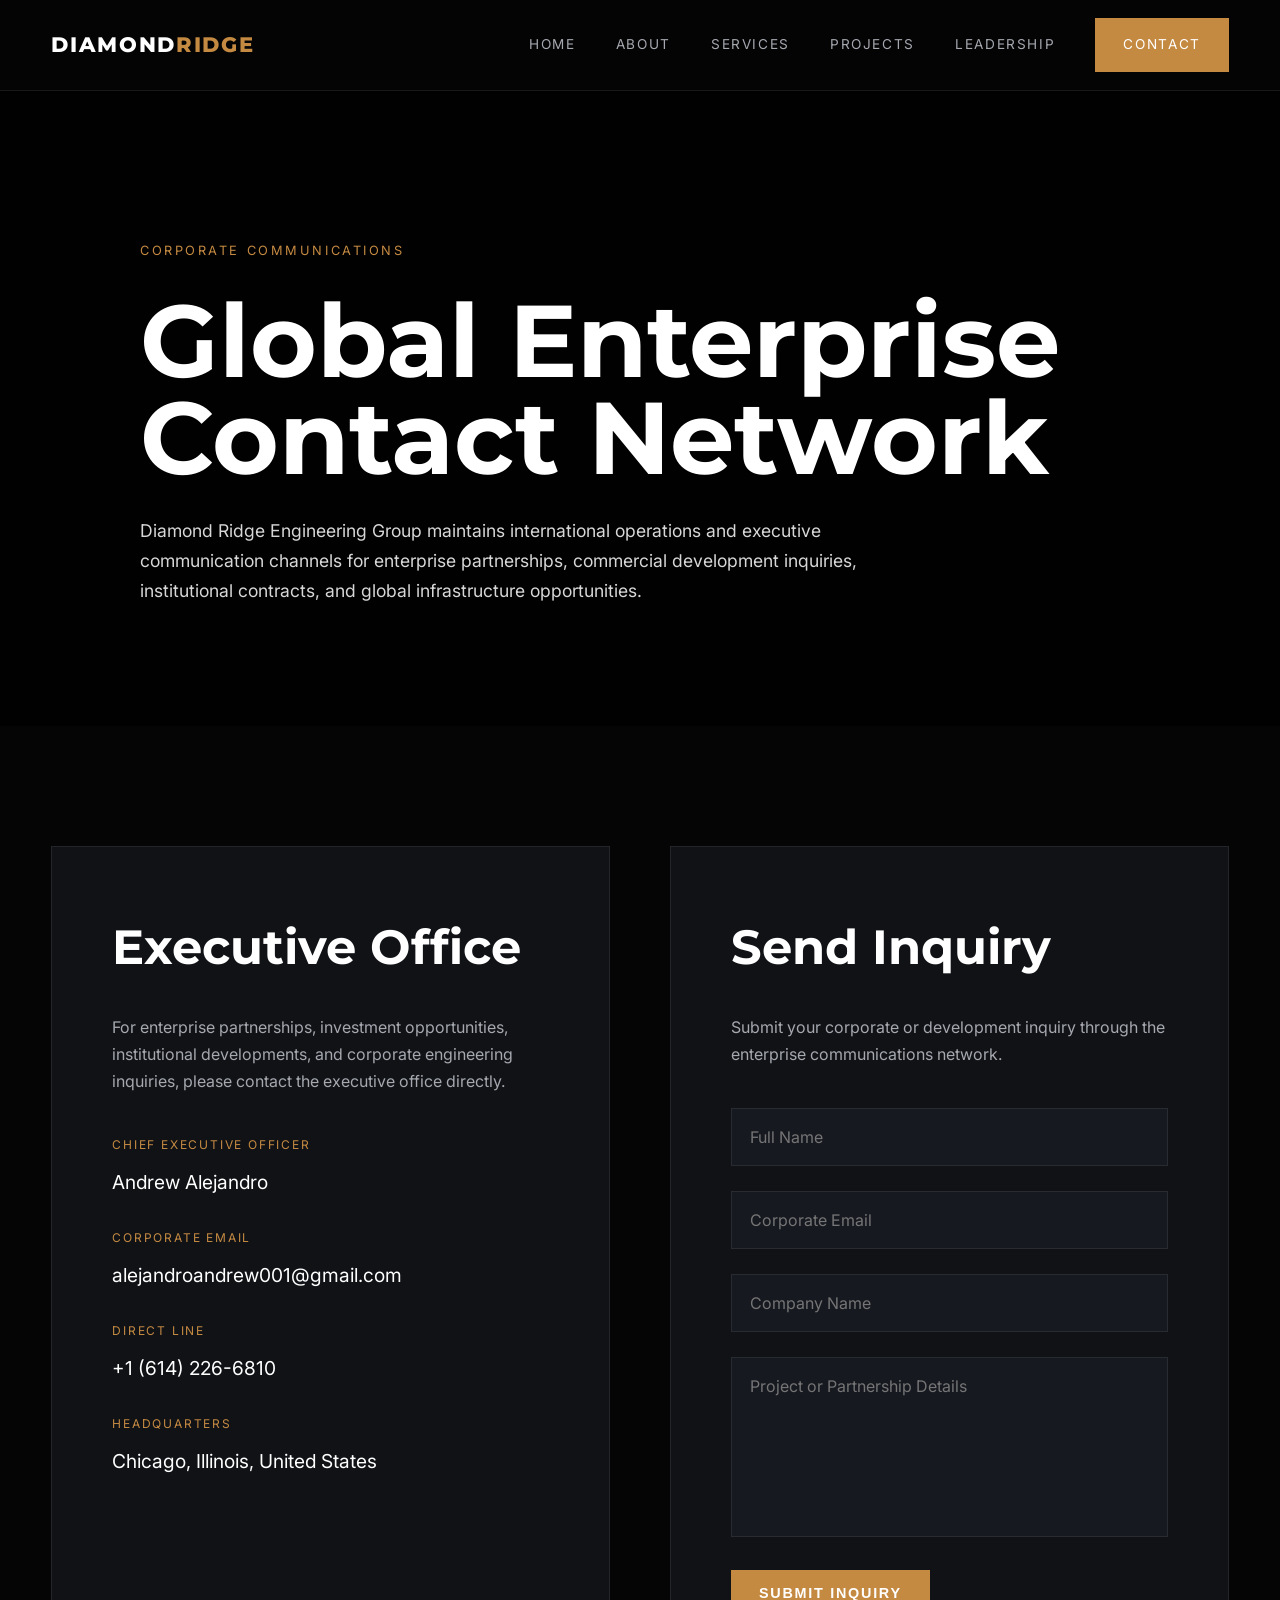
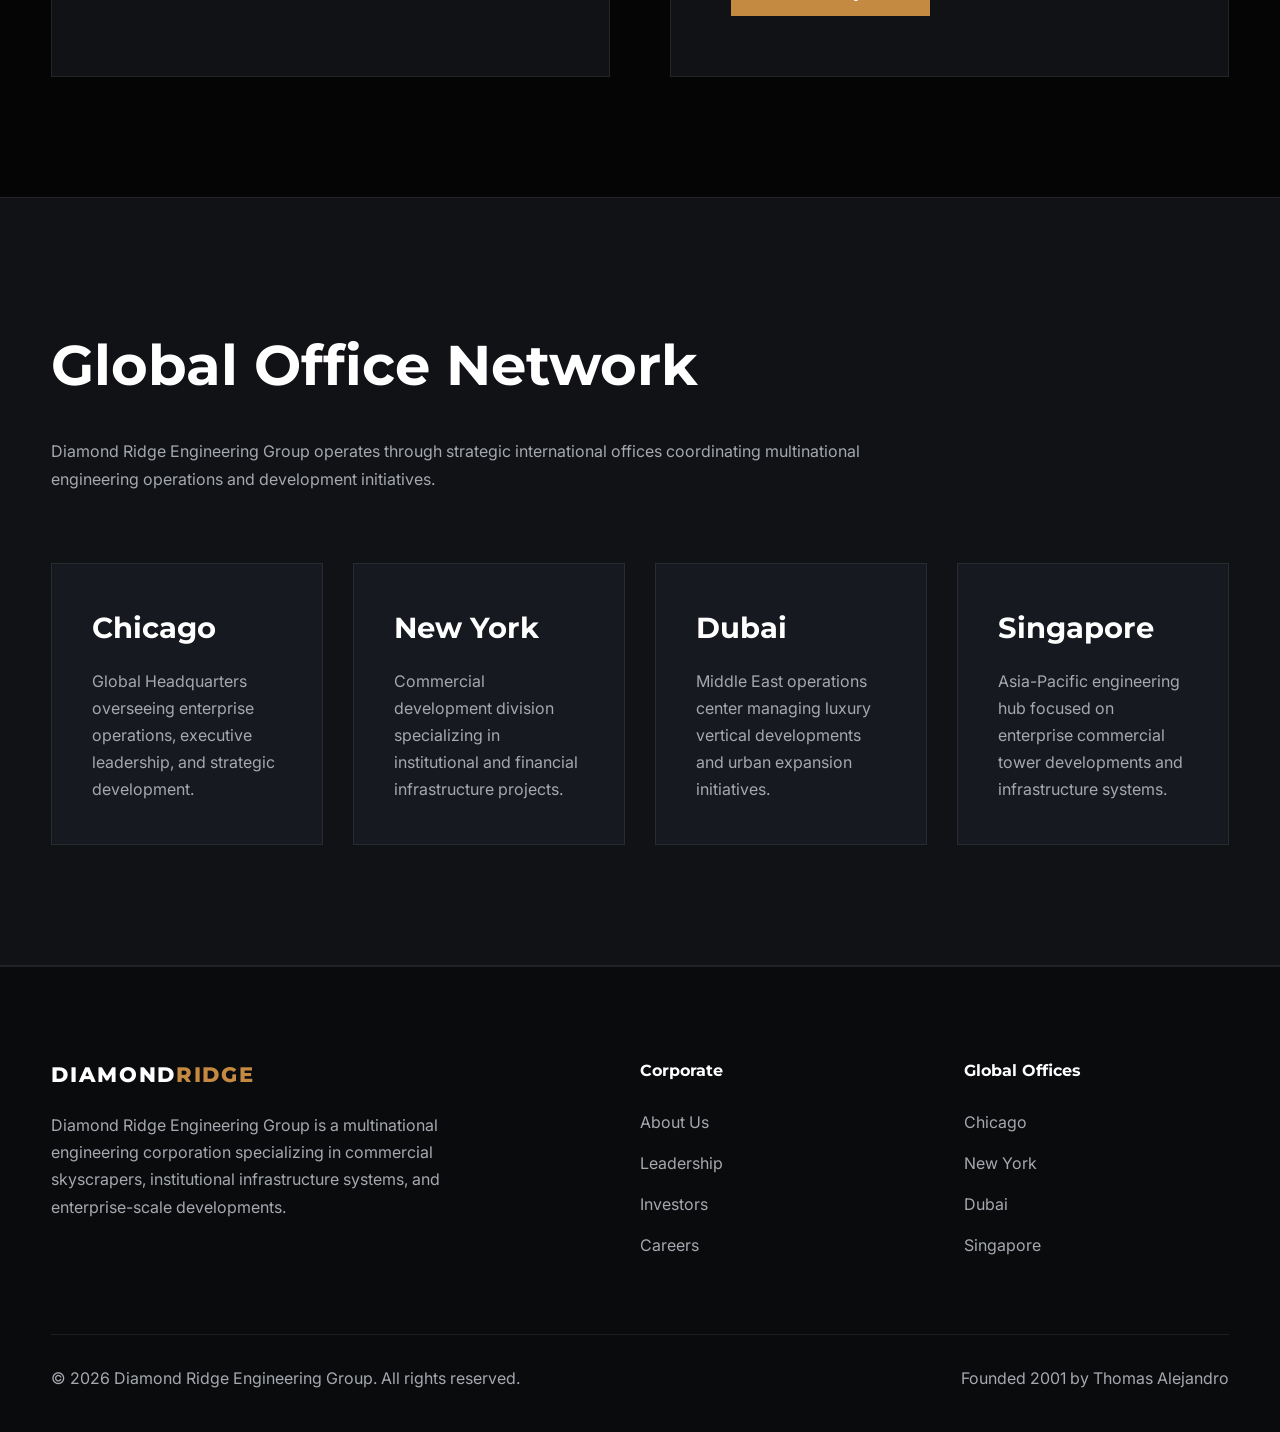
<file: contact.html>
<!DOCTYPE html>
<html lang="en">
<head>
<meta charset="UTF-8">
<meta name="viewport" content="width=device-width, initial-scale=1.0">

<title>Contact | Diamond Ridge Engineering Group</title>

<link rel="preconnect" href="https://fonts.googleapis.com">
<link rel="preconnect" href="https://fonts.gstatic.com" crossorigin>

<link href="https://fonts.googleapis.com/css2?family=Inter:wght@300;400;500;600;700&family=Montserrat:wght@500;600;700;800&display=swap" rel="stylesheet">

<style>

:root{
    --bg:#050506;
    --bg2:#101216;
    --bg3:#171920;
    --gold:#c58a42;
    --gold-dark:#9f6b30;
    --text:#ffffff;
    --muted:#a5a8af;
    --line:rgba(255,255,255,.08);
}

*{
    margin:0;
    padding:0;
    box-sizing:border-box;
}

body{
    background:var(--bg);
    color:var(--text);
    font-family:'Inter',sans-serif;
    overflow-x:hidden;
    line-height:1.7;
}

a{
    text-decoration:none;
    color:inherit;
}

.container{
    width:min(1450px,92%);
    margin:auto;
}

section{
    padding:120px 0;
}

/* HEADER */

header{
    position:fixed;
    top:0;
    left:0;
    width:100%;
    z-index:999;
    background:rgba(5,5,6,.95);
    backdrop-filter:blur(12px);
    border-bottom:1px solid rgba(255,255,255,.08);
}

.navbar{
    height:90px;
    display:flex;
    justify-content:space-between;
    align-items:center;
}

.logo{
    font-family:'Montserrat',sans-serif;
    font-weight:800;
    font-size:1.3rem;
    letter-spacing:.08em;
    text-transform:uppercase;
}

.logo span{
    color:var(--gold);
}

.nav-links{
    display:flex;
    align-items:center;
    gap:40px;
}

.nav-links a{
    color:var(--muted);
    text-transform:uppercase;
    font-size:.85rem;
    letter-spacing:.12em;
    transition:.3s;
}

.nav-links a:hover{
    color:white;
}

.btn{
    background:var(--gold);
    padding:15px 28px;
    color:white !important;
    transition:.3s;
}

.btn:hover{
    background:var(--gold-dark);
}

/* HERO */

.hero{
    min-height:70vh;
    display:flex;
    align-items:center;
    background:
    linear-gradient(rgba(0,0,0,.78),rgba(0,0,0,.88)),
    url('https://images.unsplash.com/photo-1486406146926-c627a92ad1ab?q=80&w=2200&auto=format&fit=crop');
    background-size:cover;
    background-position:center;
}

.hero-content{
    padding-top:120px;
    max-width:1000px;
}

.hero-tag{
    color:var(--gold);
    text-transform:uppercase;
    letter-spacing:.2em;
    font-size:.8rem;
    display:block;
    margin-bottom:30px;
}

.hero h1{
    font-size:clamp(4rem,8vw,7rem);
    line-height:.95;
    font-family:'Montserrat',sans-serif;
    margin-bottom:30px;
}

.hero p{
    color:#d7d7d7;
    max-width:760px;
    font-size:1.1rem;
}

/* CONTACT SECTION */

.contact-wrapper{
    display:grid;
    grid-template-columns:1fr 1fr;
    gap:60px;
}

.contact-card{
    background:var(--bg2);
    border:1px solid var(--line);
    padding:60px;
}

.contact-card h2{
    font-size:3rem;
    margin-bottom:25px;
    font-family:'Montserrat',sans-serif;
}

.contact-card p{
    color:var(--muted);
    margin-bottom:40px;
}

.contact-info{
    margin-bottom:30px;
}

.contact-label{
    color:var(--gold);
    text-transform:uppercase;
    letter-spacing:.15em;
    font-size:.75rem;
    margin-bottom:10px;
    display:block;
}

.contact-value{
    font-size:1.2rem;
    color:white;
}

.form-group{
    margin-bottom:25px;
}

input,
textarea{
    width:100%;
    background:var(--bg3);
    border:1px solid rgba(255,255,255,.08);
    padding:18px;
    color:white;
    font-size:1rem;
    font-family:'Inter',sans-serif;
    outline:none;
}

input:focus,
textarea:focus{
    border-color:var(--gold);
}

textarea{
    resize:none;
    min-height:180px;
}

button{
    border:none;
    cursor:pointer;
    font-size:.9rem;
    font-weight:600;
    text-transform:uppercase;
    letter-spacing:.12em;
}

/* GLOBAL OFFICES */

.offices{
    background:var(--bg2);
    border-top:1px solid var(--line);
    border-bottom:1px solid var(--line);
}

.section-title{
    font-size:3.5rem;
    margin-bottom:25px;
    font-family:'Montserrat',sans-serif;
}

.section-text{
    color:var(--muted);
    max-width:900px;
    margin-bottom:70px;
}

.office-grid{
    display:grid;
    grid-template-columns:repeat(auto-fit,minmax(250px,1fr));
    gap:30px;
}

.office-card{
    background:var(--bg3);
    border:1px solid var(--line);
    padding:40px;
}

.office-card h3{
    font-size:1.8rem;
    margin-bottom:15px;
    font-family:'Montserrat',sans-serif;
}

.office-card p{
    color:var(--muted);
}

/* FOOTER */

footer{
    background:#0a0b0d;
    border-top:1px solid var(--line);
    padding:90px 0 40px;
}

.footer-grid{
    display:grid;
    grid-template-columns:2fr 1fr 1fr;
    gap:60px;
    margin-bottom:60px;
}

.footer-grid h4{
    margin-bottom:25px;
    font-family:'Montserrat',sans-serif;
}

.footer-grid ul{
    list-style:none;
}

.footer-grid li{
    margin-bottom:14px;
    color:var(--muted);
}

.footer-description{
    color:var(--muted);
    max-width:420px;
}

.footer-bottom{
    border-top:1px solid var(--line);
    padding-top:30px;
    display:flex;
    justify-content:space-between;
    flex-wrap:wrap;
    gap:20px;
    color:var(--muted);
}

@media(max-width:980px){

    .nav-links{
        display:none;
    }

    .contact-wrapper{
        grid-template-columns:1fr;
    }

    .contact-card{
        padding:40px;
    }

    .footer-grid{
        grid-template-columns:1fr;
    }

}

</style>
</head>
<body>

<header>

<div class="container navbar">

<div class="logo">
Diamond<span>Ridge</span>
</div>

<nav class="nav-links">
<a href="index.html">Home</a>
<a href="about.html">About</a>
<a href="services.html">Services</a>
<a href="projects.html">Projects</a>
<a href="leadership.html">Leadership</a>
<a href="contact.html" class="btn">Contact</a>
</nav>

</div>

</header>

<section class="hero">

<div class="container hero-content">

<span class="hero-tag">
Corporate Communications
</span>

<h1>
Global Enterprise Contact Network
</h1>

<p>
Diamond Ridge Engineering Group maintains international operations
and executive communication channels for enterprise partnerships,
commercial development inquiries, institutional contracts,
and global infrastructure opportunities.
</p>

</div>

</section>

<section>

<div class="container">

<div class="contact-wrapper">

<div class="contact-card">

<h2>
Executive Office
</h2>

<p>
For enterprise partnerships, investment opportunities,
institutional developments, and corporate engineering inquiries,
please contact the executive office directly.
</p>

<div class="contact-info">

<span class="contact-label">
Chief Executive Officer
</span>

<div class="contact-value">
Andrew Alejandro
</div>

</div>

<div class="contact-info">

<span class="contact-label">
Corporate Email
</span>

<div class="contact-value">
alejandroandrew001@gmail.com
</div>

</div>

<div class="contact-info">

<span class="contact-label">
Direct Line
</span>

<div class="contact-value">
+1 (614) 226-6810
</div>

</div>

<div class="contact-info">

<span class="contact-label">
Headquarters
</span>

<div class="contact-value">
Chicago, Illinois, United States
</div>

</div>

</div>

<div class="contact-card">

<h2>
Send Inquiry
</h2>

<p>
Submit your corporate or development inquiry through
the enterprise communications network.
</p>

<form>

<div class="form-group">
<input type="text" placeholder="Full Name">
</div>

<div class="form-group">
<input type="email" placeholder="Corporate Email">
</div>

<div class="form-group">
<input type="text" placeholder="Company Name">
</div>

<div class="form-group">
<textarea placeholder="Project or Partnership Details"></textarea>
</div>

<button class="btn">
Submit Inquiry
</button>

</form>

</div>

</div>

</div>

</section>

<section class="offices">

<div class="container">

<h2 class="section-title">
Global Office Network
</h2>

<p class="section-text">
Diamond Ridge Engineering Group operates through strategic
international offices coordinating multinational engineering
operations and development initiatives.
</p>

<div class="office-grid">

<div class="office-card">
<h3>Chicago</h3>
<p>
Global Headquarters overseeing enterprise operations,
executive leadership, and strategic development.
</p>
</div>

<div class="office-card">
<h3>New York</h3>
<p>
Commercial development division specializing in
institutional and financial infrastructure projects.
</p>
</div>

<div class="office-card">
<h3>Dubai</h3>
<p>
Middle East operations center managing luxury
vertical developments and urban expansion initiatives.
</p>
</div>

<div class="office-card">
<h3>Singapore</h3>
<p>
Asia-Pacific engineering hub focused on enterprise
commercial tower developments and infrastructure systems.
</p>
</div>

</div>

</div>

</section>

<footer>

<div class="container">

<div class="footer-grid">

<div>

<div class="logo" style="margin-bottom:20px;">
Diamond<span>Ridge</span>
</div>

<p class="footer-description">
Diamond Ridge Engineering Group is a multinational engineering corporation specializing in commercial skyscrapers, institutional infrastructure systems, and enterprise-scale developments.
</p>

</div>

<div>

<h4>
Corporate
</h4>

<ul>
<li>About Us</li>
<li>Leadership</li>
<li>Investors</li>
<li>Careers</li>
</ul>

</div>

<div>

<h4>
Global Offices
</h4>

<ul>
<li>Chicago</li>
<li>New York</li>
<li>Dubai</li>
<li>Singapore</li>
</ul>

</div>

</div>

<div class="footer-bottom">

<span>
© 2026 Diamond Ridge Engineering Group. All rights reserved.
</span>

<span>
Founded 2001 by Thomas Alejandro
</span>

</div>

</div>

</footer>

</body>
</html>
</file>
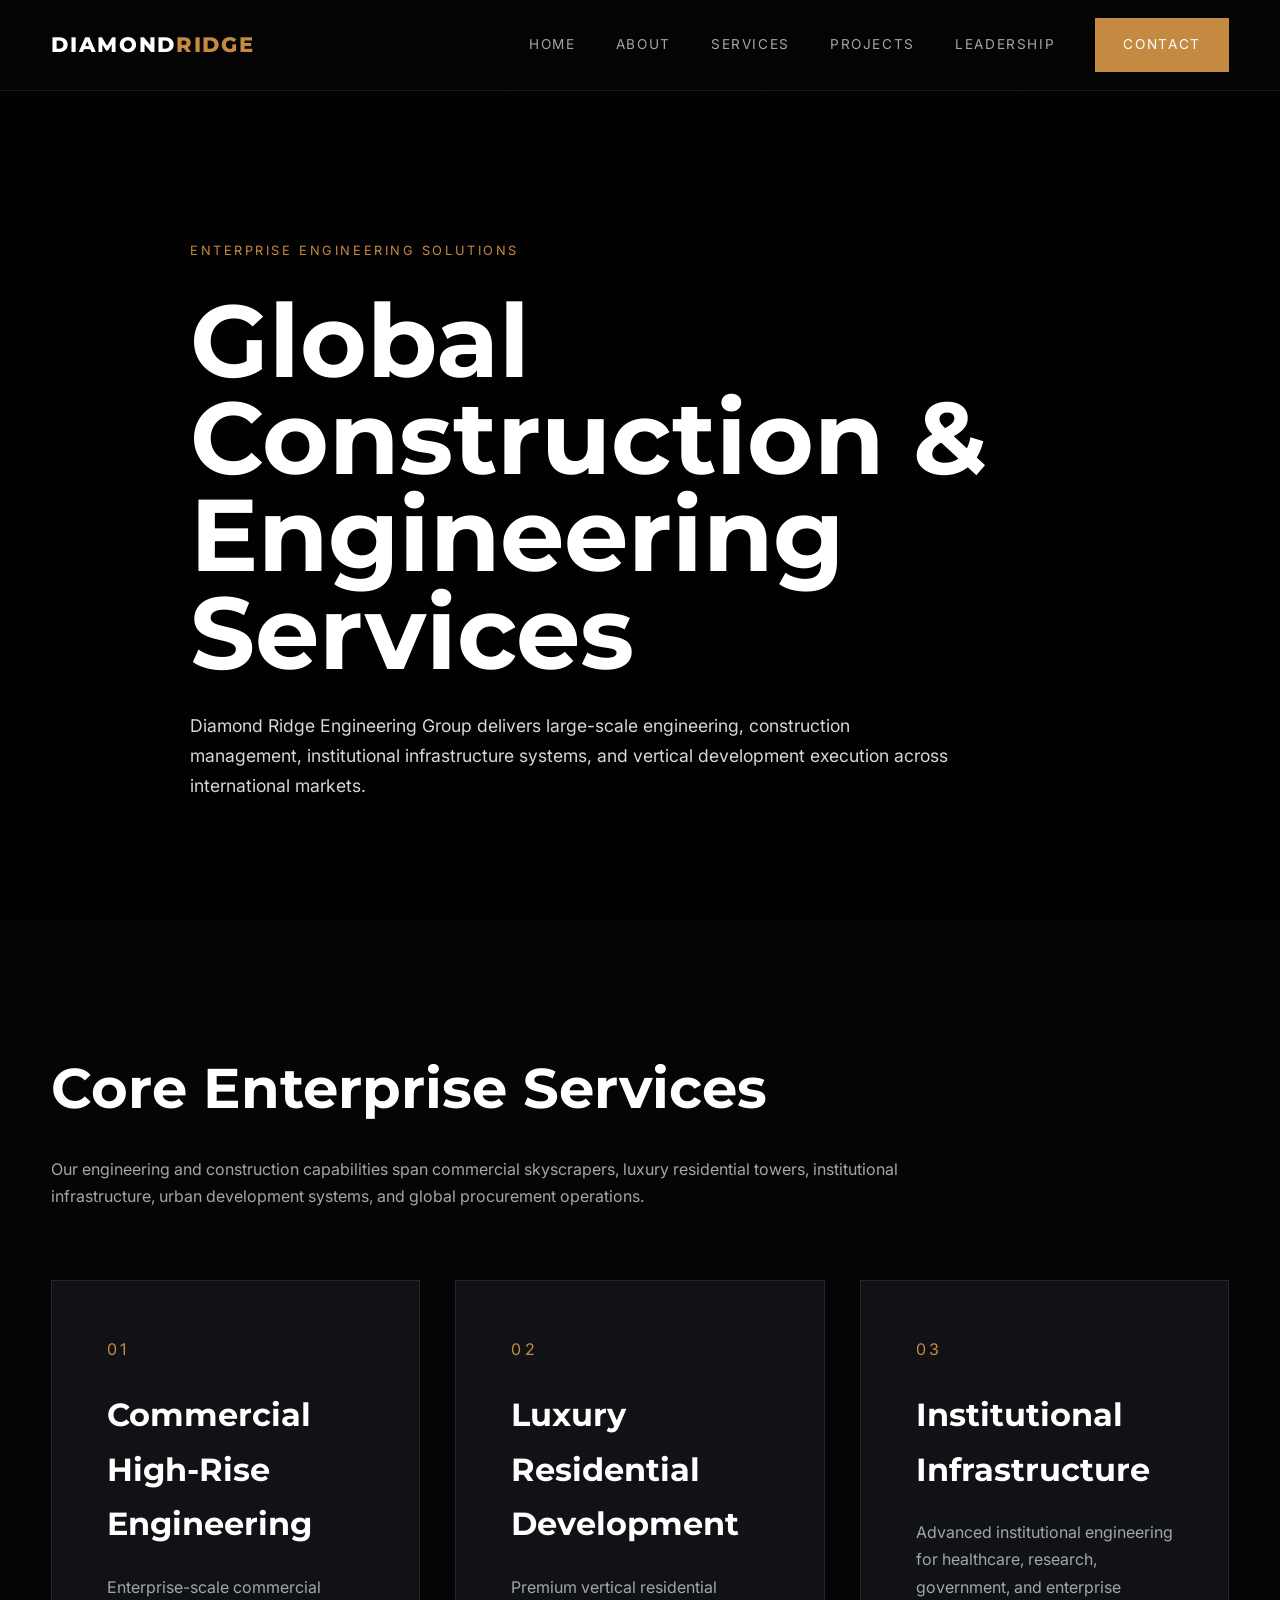
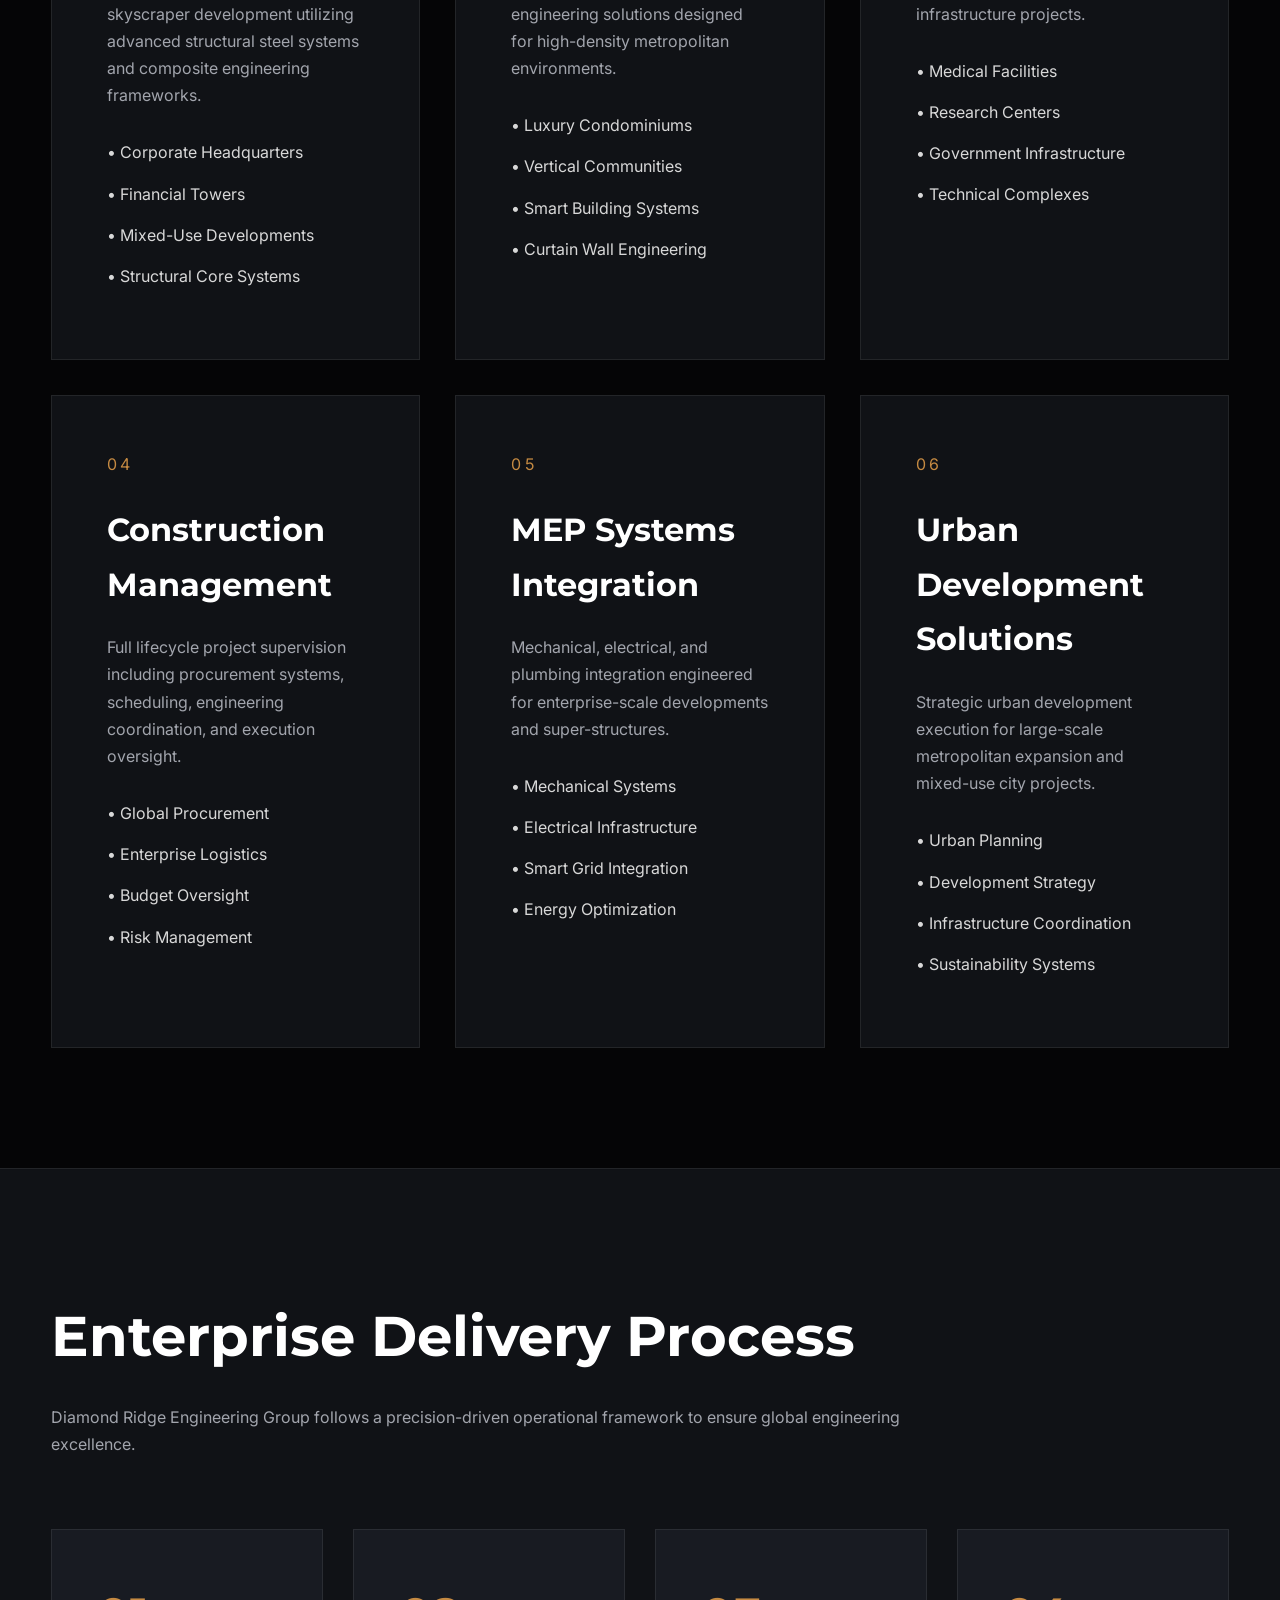
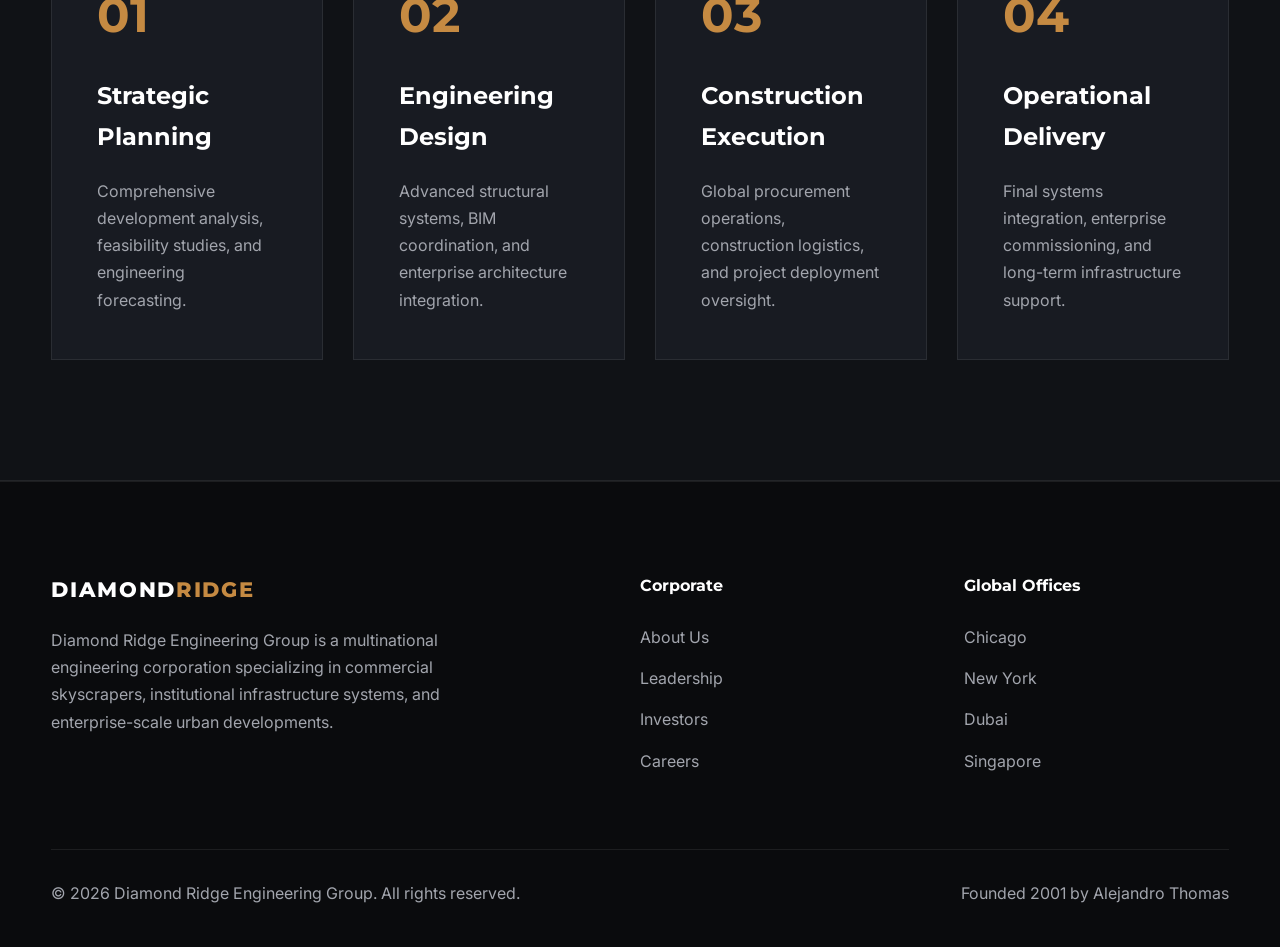
<file: services.html>
<!DOCTYPE html>
<html lang="en">
<head>
<meta charset="UTF-8">
<meta name="viewport" content="width=device-width, initial-scale=1.0">

<title>Services | Diamond Ridge Engineering Group</title>

<link rel="preconnect" href="https://fonts.googleapis.com">
<link rel="preconnect" href="https://fonts.gstatic.com" crossorigin>

<link href="https://fonts.googleapis.com/css2?family=Inter:wght@300;400;500;600;700&family=Montserrat:wght@500;600;700;800&display=swap" rel="stylesheet">

<style>

:root{
    --bg:#050506;
    --bg2:#101216;
    --bg3:#181b22;
    --gold:#c58a42;
    --gold-dark:#9f6b30;
    --text:#ffffff;
    --muted:#a2a5ad;
    --line:rgba(255,255,255,.08);
}

*{
    margin:0;
    padding:0;
    box-sizing:border-box;
}

body{
    background:var(--bg);
    color:var(--text);
    font-family:'Inter',sans-serif;
    overflow-x:hidden;
    line-height:1.7;
}

a{
    text-decoration:none;
    color:inherit;
}

img{
    width:100%;
    display:block;
}

.container{
    width:min(1450px,92%);
    margin:auto;
}

section{
    padding:120px 0;
}

/* HEADER */

header{
    position:fixed;
    top:0;
    left:0;
    width:100%;
    z-index:999;
    background:rgba(5,5,6,.95);
    backdrop-filter:blur(12px);
    border-bottom:1px solid var(--line);
}

.navbar{
    height:90px;
    display:flex;
    align-items:center;
    justify-content:space-between;
}

.logo{
    font-family:'Montserrat',sans-serif;
    font-weight:800;
    font-size:1.3rem;
    letter-spacing:.08em;
    text-transform:uppercase;
}

.logo span{
    color:var(--gold);
}

.nav-links{
    display:flex;
    align-items:center;
    gap:40px;
}

.nav-links a{
    color:var(--muted);
    text-transform:uppercase;
    font-size:.85rem;
    letter-spacing:.12em;
    transition:.3s;
}

.nav-links a:hover{
    color:white;
}

.btn{
    background:var(--gold);
    padding:15px 28px;
    color:white !important;
    transition:.3s;
}

.btn:hover{
    background:var(--gold-dark);
}

/* HERO */

.hero{
    min-height:70vh;
    display:flex;
    align-items:center;
    background:
    linear-gradient(rgba(0,0,0,.72),rgba(0,0,0,.82)),
    url('https://images.unsplash.com/photo-1511818966892-d7d671e672a2?q=80&w=2200&auto=format&fit=crop');
    background-size:cover;
    background-position:center;
}

.hero-content{
    max-width:900px;
    padding-top:120px;
}

.hero-tag{
    color:var(--gold);
    text-transform:uppercase;
    letter-spacing:.2em;
    font-size:.8rem;
    display:block;
    margin-bottom:30px;
}

.hero h1{
    font-size:clamp(4rem,8vw,7rem);
    line-height:.95;
    font-family:'Montserrat',sans-serif;
    margin-bottom:30px;
}

.hero p{
    color:#d7d7d7;
    max-width:760px;
    font-size:1.1rem;
}

/* SECTION */

.section-title{
    font-size:3.5rem;
    font-family:'Montserrat',sans-serif;
    margin-bottom:20px;
}

.section-text{
    color:var(--muted);
    max-width:850px;
    margin-bottom:70px;
}

/* SERVICES */

.services-grid{
    display:grid;
    grid-template-columns:repeat(auto-fit,minmax(340px,1fr));
    gap:35px;
}

.service-card{
    background:var(--bg2);
    border:1px solid var(--line);
    padding:55px;
    transition:.4s;
}

.service-card:hover{
    transform:translateY(-10px);
    border-color:rgba(197,138,66,.45);
}

.service-number{
    color:var(--gold);
    font-size:1rem;
    letter-spacing:.2em;
    margin-bottom:25px;
    display:block;
}

.service-card h3{
    font-size:2rem;
    margin-bottom:22px;
    font-family:'Montserrat',sans-serif;
}

.service-card p{
    color:var(--muted);
    margin-bottom:30px;
}

.service-card ul{
    list-style:none;
}

.service-card li{
    color:#d8d8d8;
    margin-bottom:14px;
}

/* PROCESS */

.process{
    background:var(--bg2);
    border-top:1px solid var(--line);
    border-bottom:1px solid var(--line);
}

.process-grid{
    display:grid;
    grid-template-columns:repeat(auto-fit,minmax(260px,1fr));
    gap:30px;
}

.process-card{
    background:var(--bg3);
    border:1px solid var(--line);
    padding:45px;
}

.process-card h2{
    color:var(--gold);
    font-size:3rem;
    margin-bottom:20px;
    font-family:'Montserrat',sans-serif;
}

.process-card h3{
    margin-bottom:20px;
    font-size:1.5rem;
    font-family:'Montserrat',sans-serif;
}

.process-card p{
    color:var(--muted);
}

/* FOOTER */

footer{
    background:#0a0b0d;
    border-top:1px solid var(--line);
    padding:90px 0 40px;
}

.footer-grid{
    display:grid;
    grid-template-columns:2fr 1fr 1fr;
    gap:60px;
    margin-bottom:60px;
}

.footer-grid h4{
    margin-bottom:25px;
    font-family:'Montserrat',sans-serif;
}

.footer-grid ul{
    list-style:none;
}

.footer-grid li{
    margin-bottom:14px;
    color:var(--muted);
}

.footer-description{
    color:var(--muted);
    max-width:420px;
}

.footer-bottom{
    border-top:1px solid var(--line);
    padding-top:30px;
    display:flex;
    justify-content:space-between;
    flex-wrap:wrap;
    gap:20px;
    color:var(--muted);
}

@media(max-width:980px){

    .nav-links{
        display:none;
    }

    .footer-grid{
        grid-template-columns:1fr;
    }

}

</style>
</head>
<body>

<header>

<div class="container navbar">

<div class="logo">
Diamond<span>Ridge</span>
</div>

<nav class="nav-links">
<a href="index.html">Home</a>
<a href="about.html">About</a>
<a href="services.html">Services</a>
<a href="projects.html">Projects</a>
<a href="leadership.html">Leadership</a>
<a href="contact.html" class="btn">Contact</a>
</nav>

</div>

</header>

<section class="hero">

<div class="container hero-content">

<span class="hero-tag">
Enterprise Engineering Solutions
</span>

<h1>
Global Construction & Engineering Services
</h1>

<p>
Diamond Ridge Engineering Group delivers large-scale engineering,
construction management, institutional infrastructure systems,
and vertical development execution across international markets.
</p>

</div>

</section>

<section>

<div class="container">

<h2 class="section-title">
Core Enterprise Services
</h2>

<p class="section-text">
Our engineering and construction capabilities span commercial skyscrapers,
luxury residential towers, institutional infrastructure,
urban development systems, and global procurement operations.
</p>

<div class="services-grid">

<div class="service-card">

<span class="service-number">
01
</span>

<h3>
Commercial High-Rise Engineering
</h3>

<p>
Enterprise-scale commercial skyscraper development utilizing advanced structural steel systems and composite engineering frameworks.
</p>

<ul>
<li>• Corporate Headquarters</li>
<li>• Financial Towers</li>
<li>• Mixed-Use Developments</li>
<li>• Structural Core Systems</li>
</ul>

</div>

<div class="service-card">

<span class="service-number">
02
</span>

<h3>
Luxury Residential Development
</h3>

<p>
Premium vertical residential engineering solutions designed for high-density metropolitan environments.
</p>

<ul>
<li>• Luxury Condominiums</li>
<li>• Vertical Communities</li>
<li>• Smart Building Systems</li>
<li>• Curtain Wall Engineering</li>
</ul>

</div>

<div class="service-card">

<span class="service-number">
03
</span>

<h3>
Institutional Infrastructure
</h3>

<p>
Advanced institutional engineering for healthcare, research, government, and enterprise infrastructure projects.
</p>

<ul>
<li>• Medical Facilities</li>
<li>• Research Centers</li>
<li>• Government Infrastructure</li>
<li>• Technical Complexes</li>
</ul>

</div>

<div class="service-card">

<span class="service-number">
04
</span>

<h3>
Construction Management
</h3>

<p>
Full lifecycle project supervision including procurement systems, scheduling, engineering coordination, and execution oversight.
</p>

<ul>
<li>• Global Procurement</li>
<li>• Enterprise Logistics</li>
<li>• Budget Oversight</li>
<li>• Risk Management</li>
</ul>

</div>

<div class="service-card">

<span class="service-number">
05
</span>

<h3>
MEP Systems Integration
</h3>

<p>
Mechanical, electrical, and plumbing integration engineered for enterprise-scale developments and super-structures.
</p>

<ul>
<li>• Mechanical Systems</li>
<li>• Electrical Infrastructure</li>
<li>• Smart Grid Integration</li>
<li>• Energy Optimization</li>
</ul>

</div>

<div class="service-card">

<span class="service-number">
06
</span>

<h3>
Urban Development Solutions
</h3>

<p>
Strategic urban development execution for large-scale metropolitan expansion and mixed-use city projects.
</p>

<ul>
<li>• Urban Planning</li>
<li>• Development Strategy</li>
<li>• Infrastructure Coordination</li>
<li>• Sustainability Systems</li>
</ul>

</div>

</div>

</div>

</section>

<section class="process">

<div class="container">

<h2 class="section-title">
Enterprise Delivery Process
</h2>

<p class="section-text">
Diamond Ridge Engineering Group follows a precision-driven operational framework to ensure global engineering excellence.
</p>

<div class="process-grid">

<div class="process-card">

<h2>
01
</h2>

<h3>
Strategic Planning
</h3>

<p>
Comprehensive development analysis, feasibility studies, and engineering forecasting.
</p>

</div>

<div class="process-card">

<h2>
02
</h2>

<h3>
Engineering Design
</h3>

<p>
Advanced structural systems, BIM coordination, and enterprise architecture integration.
</p>

</div>

<div class="process-card">

<h2>
03
</h2>

<h3>
Construction Execution
</h3>

<p>
Global procurement operations, construction logistics, and project deployment oversight.
</p>

</div>

<div class="process-card">

<h2>
04
</h2>

<h3>
Operational Delivery
</h3>

<p>
Final systems integration, enterprise commissioning, and long-term infrastructure support.
</p>

</div>

</div>

</div>

</section>

<footer>

<div class="container">

<div class="footer-grid">

<div>

<div class="logo" style="margin-bottom:20px;">
Diamond<span>Ridge</span>
</div>

<p class="footer-description">
Diamond Ridge Engineering Group is a multinational engineering corporation specializing in commercial skyscrapers, institutional infrastructure systems, and enterprise-scale urban developments.
</p>

</div>

<div>

<h4>
Corporate
</h4>

<ul>
<li>About Us</li>
<li>Leadership</li>
<li>Investors</li>
<li>Careers</li>
</ul>

</div>

<div>

<h4>
Global Offices
</h4>

<ul>
<li>Chicago</li>
<li>New York</li>
<li>Dubai</li>
<li>Singapore</li>
</ul>

</div>

</div>

<div class="footer-bottom">

<span>
© 2026 Diamond Ridge Engineering Group. All rights reserved.
</span>

<span>
Founded 2001 by Alejandro Thomas
</span>

</div>

</div>

</footer>

</body>
</html>
</file>
